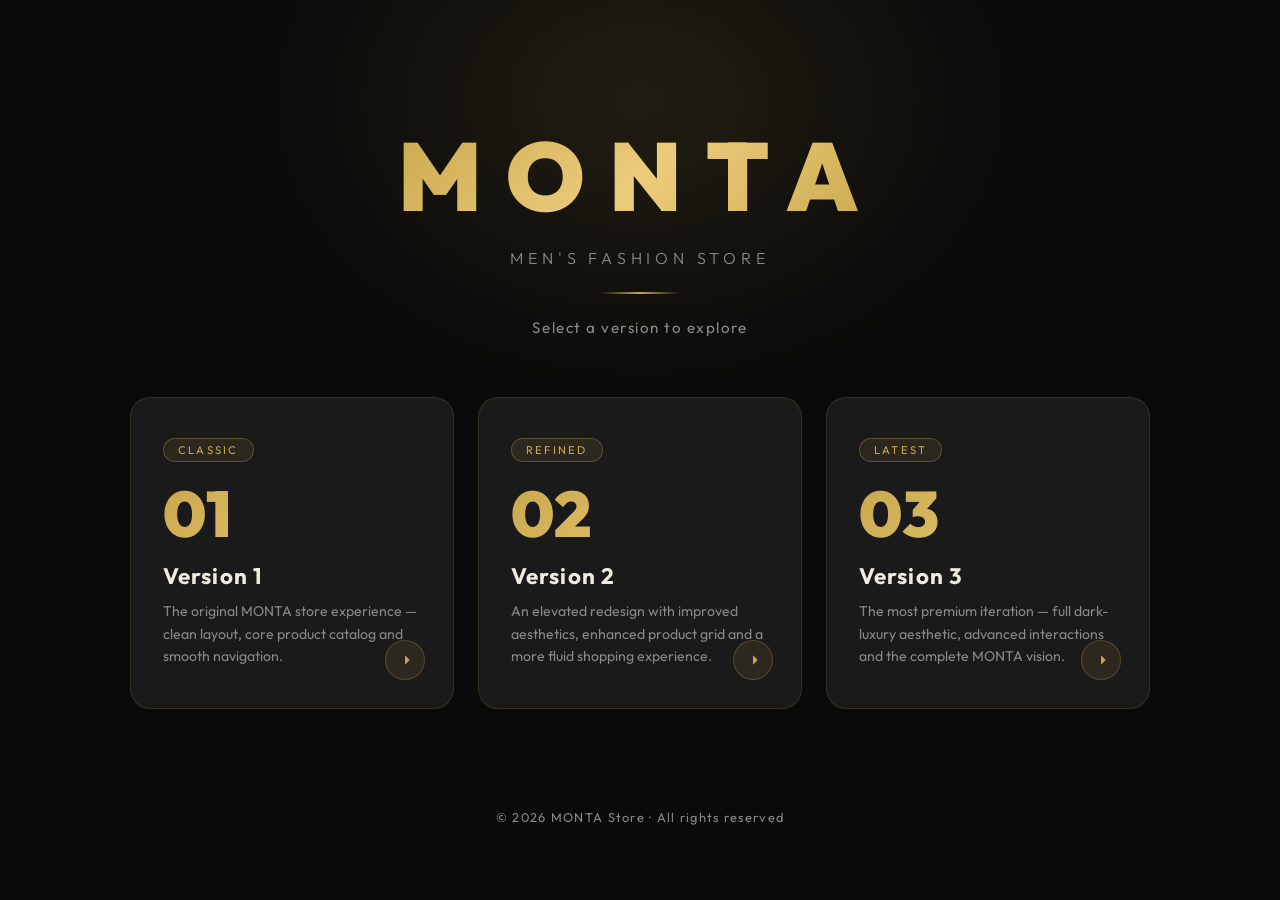
<file: index.html>
<!DOCTYPE html>
<html lang="en">
<head>
  <meta charset="UTF-8" />
  <meta name="viewport" content="width=device-width, initial-scale=1.0" />
  <title>MONTA Store – Choose a Version</title>
  <link rel="preconnect" href="https://fonts.googleapis.com" />
  <link href="https://fonts.googleapis.com/css2?family=Outfit:wght@300;400;600;700;900&display=swap" rel="stylesheet" />
  <style>
    *, *::before, *::after { box-sizing: border-box; margin: 0; padding: 0; }

    :root {
      --gold: #c9a84c;
      --gold-light: #f0d080;
      --dark: #0a0a0a;
      --dark2: #111111;
      --dark3: #1a1a1a;
      --text: #f0ece4;
      --muted: #888;
    }

    body {
      font-family: 'Outfit', sans-serif;
      background: var(--dark);
      color: var(--text);
      min-height: 100vh;
      display: flex;
      flex-direction: column;
      align-items: center;
      justify-content: center;
      overflow-x: hidden;
    }

    /* Background glow blobs */
    body::before {
      content: '';
      position: fixed;
      top: -200px; left: 50%;
      transform: translateX(-50%);
      width: 800px; height: 600px;
      background: radial-gradient(ellipse, rgba(201,168,76,0.12) 0%, transparent 70%);
      pointer-events: none;
    }

    header {
      text-align: center;
      padding: 60px 20px 40px;
    }

    .brand {
      font-size: clamp(3rem, 8vw, 6rem);
      font-weight: 900;
      letter-spacing: 0.25em;
      background: linear-gradient(135deg, var(--gold), var(--gold-light), var(--gold));
      -webkit-background-clip: text;
      -webkit-text-fill-color: transparent;
      background-clip: text;
      text-transform: uppercase;
    }

    .tagline {
      margin-top: 12px;
      color: var(--muted);
      font-size: 1rem;
      font-weight: 300;
      letter-spacing: 0.3em;
      text-transform: uppercase;
    }

    .divider {
      width: 80px;
      height: 2px;
      background: linear-gradient(90deg, transparent, var(--gold), transparent);
      margin: 24px auto;
    }

    .subtitle {
      font-size: 0.95rem;
      color: var(--muted);
      letter-spacing: 0.1em;
    }

    /* Cards grid */
    .grid {
      display: grid;
      grid-template-columns: repeat(auto-fit, minmax(280px, 1fr));
      gap: 24px;
      padding: 20px 40px 80px;
      max-width: 1100px;
      width: 100%;
    }

    .card {
      position: relative;
      background: var(--dark3);
      border: 1px solid rgba(201,168,76,0.15);
      border-radius: 20px;
      padding: 40px 32px;
      text-decoration: none;
      color: inherit;
      overflow: hidden;
      transition: transform 0.35s ease, border-color 0.35s ease, box-shadow 0.35s ease;
      cursor: pointer;
    }

    .card::before {
      content: '';
      position: absolute;
      inset: 0;
      background: radial-gradient(circle at top left, rgba(201,168,76,0.08) 0%, transparent 60%);
      opacity: 0;
      transition: opacity 0.35s ease;
    }

    .card:hover {
      transform: translateY(-8px);
      border-color: rgba(201,168,76,0.5);
      box-shadow: 0 24px 60px rgba(201,168,76,0.12);
    }

    .card:hover::before { opacity: 1; }

    .card-badge {
      display: inline-block;
      padding: 4px 14px;
      border-radius: 100px;
      background: rgba(201,168,76,0.1);
      border: 1px solid rgba(201,168,76,0.3);
      font-size: 0.7rem;
      letter-spacing: 0.2em;
      color: var(--gold);
      text-transform: uppercase;
      margin-bottom: 20px;
    }

    .card-number {
      font-size: 4rem;
      font-weight: 900;
      line-height: 1;
      background: linear-gradient(135deg, var(--gold), var(--gold-light));
      -webkit-background-clip: text;
      -webkit-text-fill-color: transparent;
      background-clip: text;
      margin-bottom: 16px;
    }

    .card-title {
      font-size: 1.4rem;
      font-weight: 700;
      margin-bottom: 10px;
      letter-spacing: 0.05em;
    }

    .card-desc {
      font-size: 0.88rem;
      color: var(--muted);
      line-height: 1.6;
    }

    .card-arrow {
      position: absolute;
      bottom: 28px;
      right: 28px;
      width: 40px; height: 40px;
      border-radius: 50%;
      background: rgba(201,168,76,0.1);
      border: 1px solid rgba(201,168,76,0.25);
      display: flex; align-items: center; justify-content: center;
      transition: background 0.3s, transform 0.3s;
    }

    .card:hover .card-arrow {
      background: var(--gold);
      transform: scale(1.1);
    }

    .card-arrow svg { width: 16px; height: 16px; fill: var(--gold); transition: fill 0.3s; }
    .card:hover .card-arrow svg { fill: var(--dark); }

    footer {
      padding: 20px;
      text-align: center;
      color: var(--muted);
      font-size: 0.8rem;
      letter-spacing: 0.1em;
    }
  </style>
</head>
<body>

  <header>
    <div class="brand">MONTA</div>
    <p class="tagline">Men's Fashion Store</p>
    <div class="divider"></div>
    <p class="subtitle">Select a version to explore</p>
  </header>

  <div class="grid">
    <a href="./version1/" class="card">
      <div class="card-badge">Classic</div>
      <div class="card-number">01</div>
      <div class="card-title">Version 1</div>
      <p class="card-desc">The original MONTA store experience — clean layout, core product catalog and smooth navigation.</p>
      <div class="card-arrow">
        <svg viewBox="0 0 24 24"><path d="M5 12h14M12 5l7 7-7 7"/></svg>
      </div>
    </a>

    <a href="./version2/" class="card">
      <div class="card-badge">Refined</div>
      <div class="card-number">02</div>
      <div class="card-title">Version 2</div>
      <p class="card-desc">An elevated redesign with improved aesthetics, enhanced product grid and a more fluid shopping experience.</p>
      <div class="card-arrow">
        <svg viewBox="0 0 24 24"><path d="M5 12h14M12 5l7 7-7 7"/></svg>
      </div>
    </a>

    <a href="./version3/" class="card">
      <div class="card-badge">Latest</div>
      <div class="card-number">03</div>
      <div class="card-title">Version 3</div>
      <p class="card-desc">The most premium iteration — full dark-luxury aesthetic, advanced interactions and the complete MONTA vision.</p>
      <div class="card-arrow">
        <svg viewBox="0 0 24 24"><path d="M5 12h14M12 5l7 7-7 7"/></svg>
      </div>
    </a>
  </div>

  <footer>© 2026 MONTA Store · All rights reserved</footer>

</body>
</html>
</file>
